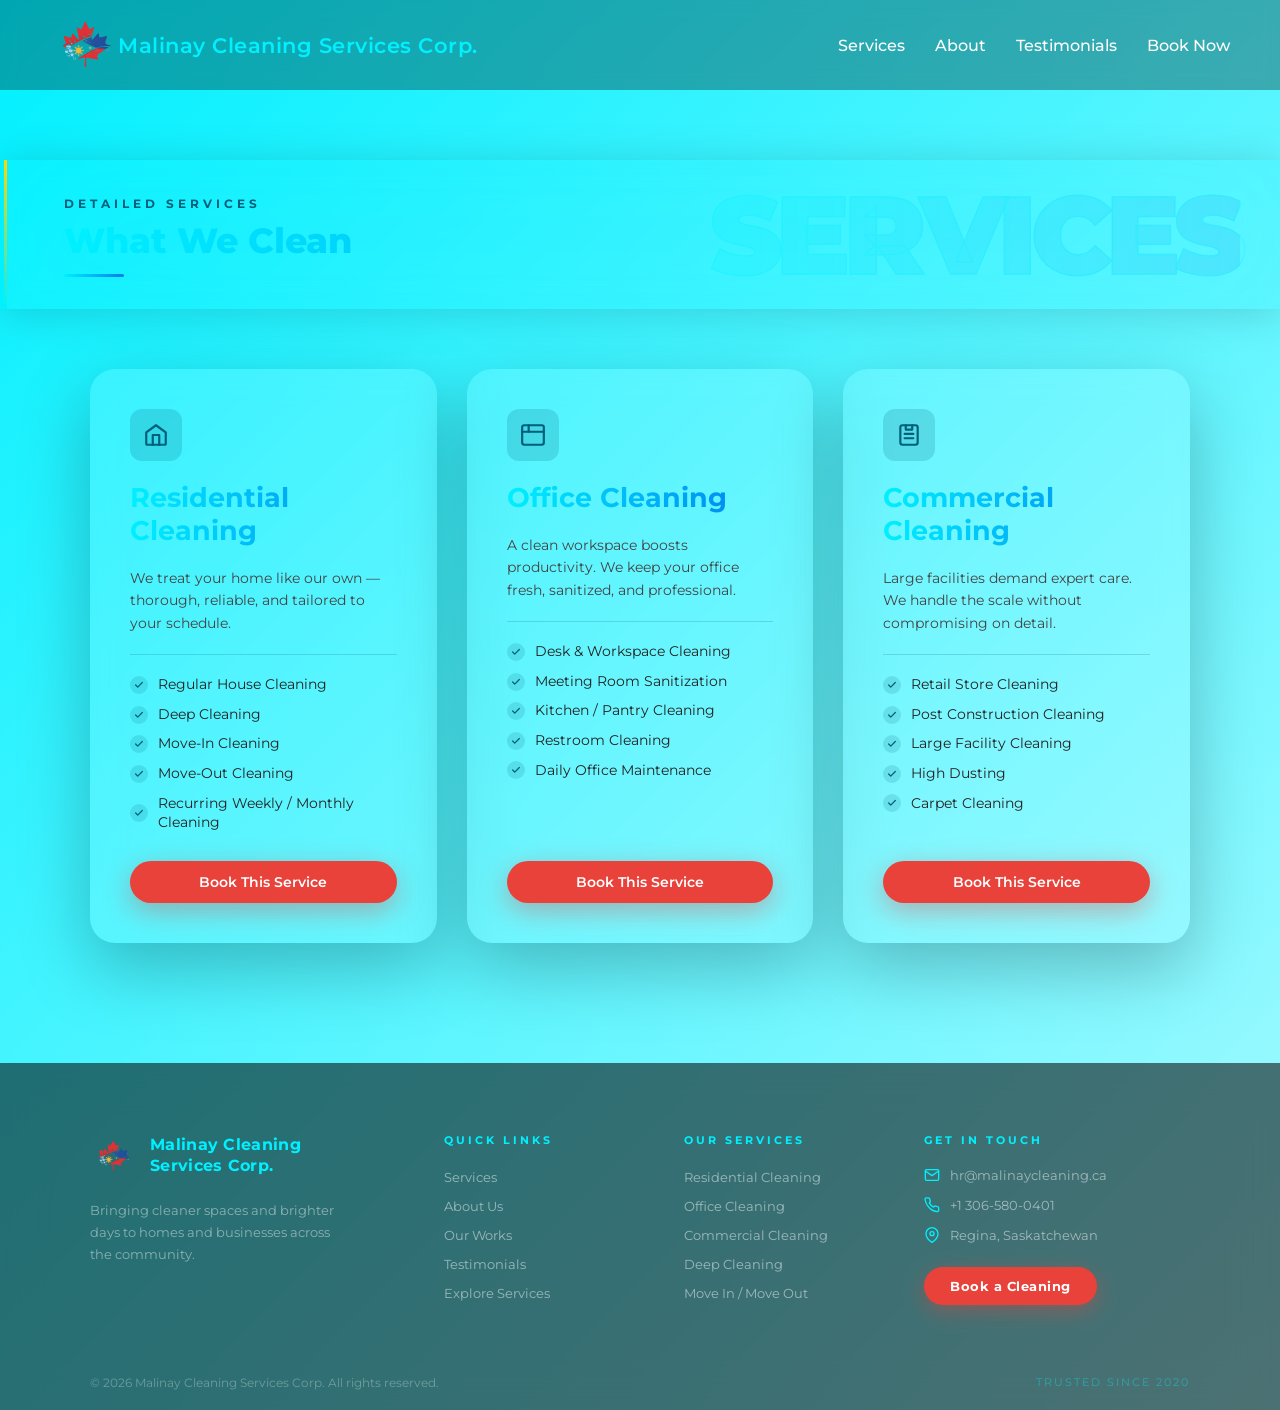
<file: explore-services.html>
<!DOCTYPE html>
<html lang="en">
<head>
<link rel="icon" type="image/x-icon" href="favicon.ico">
<link rel="icon" type="image/png" sizes="32x32" href="favicon-32x32.png">
<link rel="icon" type="image/png" sizes="16x16" href="favicon-16x16.png">
<link rel="apple-touch-icon" sizes="180x180" href="apple-touch-icon.png">
<link rel="manifest" href="site.webmanifest">
<meta charset="UTF-8">
<meta name="viewport" content="width=device-width, initial-scale=1.0">
<title>Explore Services | Malinay Cleaning Services Corp. | Regina, SK</title>
<meta name="description" content="Explore all cleaning services offered by Malinay Cleaning in Regina, Saskatchewan — residential, office, commercial, carpet, move in/out, high dusting & more.">
<meta property="og:title" content="Our Services | Malinay Cleaning Services Corp.">
<meta property="og:description" content="Full-service cleaning in Regina, SK. Call +1 306-580-0401 to book.">
<meta property="og:type" content="website">
<meta property="og:image" content="assets/official-logo.png">
<link href="https://fonts.googleapis.com/css2?family=Montserrat:wght@400;600;700&display=swap" rel="stylesheet">
<link rel="stylesheet" href="styles.css">
</head>
<body>

<div class="background-blobs">
  <div class="blob blob1"></div>
  <div class="blob blob2"></div>
  <div class="blob blob3"></div>
</div>

<!-- Navbar -->
<nav>
  <a href="index.html" class="brand">
    <img src="assets/official-logo.png" alt="Malinay Cleaning Logo">
    <span class="logo-text">Malinay Cleaning Services Corp.</span>
  </a>
  <button class="nav-toggle" id="navToggle" aria-label="Toggle menu">
    <span></span><span></span><span></span>
  </button>
  <ul id="navMenu">
    <li><a href="index.html#services">Services</a></li>
    <li><a href="index.html#about">About</a></li>
    <li><a href="index.html#testimonials">Testimonials</a></li>
    <li><a href="index.html#contact">Book Now</a></li>
  </ul>
</nav>

<!-- Services Grid -->
<section class="services-grid">

  <div class="section-header section-banner">
    <div class="banner-watermark">SERVICES</div>
    <span class="section-label">DETAILED SERVICES</span>
    <h2 class="section-title">What We Clean</h2>
    <div class="title-line"></div>
  </div>

  <div class="services-container">

    <!-- Residential -->
    <div class="service-detail-card">
      <div class="card-icon">
        <svg viewBox="0 0 24 24" fill="none" stroke-width="2" stroke-linecap="round" stroke-linejoin="round">
          <path d="M3 9.5L12 3l9 6.5V20a1 1 0 0 1-1 1H4a1 1 0 0 1-1-1V9.5z"></path>
          <path d="M9 21V12h6v9"></path>
        </svg>
      </div>
      <h3>Residential Cleaning</h3>
      <p class="card-description">We treat your home like our own — thorough, reliable, and tailored to your schedule.</p>
      <div class="card-divider"></div>
      <ul>
        <li>Regular House Cleaning</li>
        <li>Deep Cleaning</li>
        <li>Move-In Cleaning</li>
        <li>Move-Out Cleaning</li>
        <li>Recurring Weekly / Monthly Cleaning</li>
      </ul>
      <a href="mailto:hr@malinaycleaning.ca" class="service-btn">Book This Service</a>
    </div>

    <!-- Office -->
    <div class="service-detail-card">
      <div class="card-icon">
        <svg viewBox="0 0 24 24" fill="none" stroke-width="2" stroke-linecap="round" stroke-linejoin="round">
          <rect x="2" y="3" width="20" height="18" rx="2"></rect>
          <line x1="2" y1="9" x2="22" y2="9"></line>
          <line x1="8" y1="3" x2="8" y2="9"></line>
        </svg>
      </div>
      <h3>Office Cleaning</h3>
      <p class="card-description">A clean workspace boosts productivity. We keep your office fresh, sanitized, and professional.</p>
      <div class="card-divider"></div>
      <ul>
        <li>Desk &amp; Workspace Cleaning</li>
        <li>Meeting Room Sanitization</li>
        <li>Kitchen / Pantry Cleaning</li>
        <li>Restroom Cleaning</li>
        <li>Daily Office Maintenance</li>
      </ul>
      <a href="mailto:hr@malinaycleaning.ca" class="service-btn">Book This Service</a>
    </div>

    <!-- Commercial -->
    <div class="service-detail-card">
      <div class="card-icon">
        <svg viewBox="0 0 24 24" fill="none" stroke-width="2" stroke-linecap="round" stroke-linejoin="round">
          <rect x="4" y="3" width="16" height="18" rx="2"></rect>
          <path d="M9 3v4h6V3"></path>
          <line x1="8" y1="11" x2="16" y2="11"></line>
          <line x1="8" y1="15" x2="16" y2="15"></line>
        </svg>
      </div>
      <h3>Commercial Cleaning</h3>
      <p class="card-description">Large facilities demand expert care. We handle the scale without compromising on detail.</p>
      <div class="card-divider"></div>
      <ul>
        <li>Retail Store Cleaning</li>
        <li>Post Construction Cleaning</li>
        <li>Large Facility Cleaning</li>
        <li>High Dusting</li>
        <li>Carpet Cleaning</li>
      </ul>
      <a href="mailto:hr@malinaycleaning.ca" class="service-btn">Book This Service</a>
    </div>

  </div>

</section>

<!-- ============================================================ -->
<!-- FOOTER — replace your existing <footer> tag on every page  -->
<!-- ============================================================ -->

<footer class="site-footer">

  <!-- Top glow line -->
  <div class="footer-glow-line"></div>

  <div class="footer-inner">

    <!-- Column 1: Brand -->
    <div class="footer-col footer-brand">
      <div class="footer-logo">
        <img src="assets/official-logo.png" alt="Malinay Cleaning Logo">
        <span class="logo-text">Malinay Cleaning<br>Services Corp.</span>
      </div>
      <p class="footer-tagline">
        Bringing cleaner spaces and brighter days to homes and businesses across the community.
      </p>
    </div>

    <!-- Column 2: Quick Links -->
    <div class="footer-col">
      <h4 class="footer-heading">Quick Links</h4>
      <ul class="footer-links">
        <li><a href="index.html#services">Services</a></li>
        <li><a href="index.html#about">About Us</a></li>
        <li><a href="index.html#works">Our Works</a></li>
        <li><a href="index.html#testimonials">Testimonials</a></li>
        <li><a href="explore-services.html">Explore Services</a></li>
      </ul>
    </div>

    <!-- Column 3: Services -->
    <div class="footer-col">
      <h4 class="footer-heading">Our Services</h4>
      <ul class="footer-links">
        <li><a href="explore-services.html">Residential Cleaning</a></li>
        <li><a href="explore-services.html">Office Cleaning</a></li>
        <li><a href="explore-services.html">Commercial Cleaning</a></li>
        <li><a href="explore-services.html">Deep Cleaning</a></li>
        <li><a href="explore-services.html">Move In / Move Out</a></li>
      </ul>
    </div>

    <!-- Column 4: Contact -->
    <div class="footer-col">
      <h4 class="footer-heading">Get In Touch</h4>
      <ul class="footer-contact">
        <li>
          <svg viewBox="0 0 24 24" fill="none" stroke="currentColor" stroke-width="2" stroke-linecap="round" stroke-linejoin="round">
            <path d="M4 4h16c1.1 0 2 .9 2 2v12c0 1.1-.9 2-2 2H4c-1.1 0-2-.9-2-2V6c0-1.1.9-2 2-2z"></path>
            <polyline points="22,6 12,13 2,6"></polyline>
          </svg>
          <a href="mailto:hr@malinaycleaning.ca">hr@malinaycleaning.ca</a>
        </li>
        <li>
          <svg viewBox="0 0 24 24" fill="none" stroke="currentColor" stroke-width="2" stroke-linecap="round" stroke-linejoin="round">
            <path d="M22 16.92v3a2 2 0 0 1-2.18 2 19.79 19.79 0 0 1-8.63-3.07A19.5 19.5 0 0 1 4.69 12 19.79 19.79 0 0 1 1.61 3.38 2 2 0 0 1 3.6 1.22h3a2 2 0 0 1 2 1.72c.127.96.361 1.903.7 2.81a2 2 0 0 1-.45 2.11L7.91 8.8a16 16 0 0 0 6.29 6.29l.96-.96a2 2 0 0 1 2.11-.45c.907.339 1.85.573 2.81.7A2 2 0 0 1 22 16.92z"></path>
          </svg>
          <a href="tel:+13065800401">+1 306-580-0401</a>
        </li>
        <li>
          <svg viewBox="0 0 24 24" fill="none" stroke="currentColor" stroke-width="2" stroke-linecap="round" stroke-linejoin="round">
            <path d="M21 10c0 7-9 13-9 13s-9-6-9-13a9 9 0 0 1 18 0z"></path>
            <circle cx="12" cy="10" r="3"></circle>
          </svg>
          <span>Regina, Saskatchewan</span>
        </li>
      </ul>

      <a href="mailto:hr@malinaycleaning.ca" class="footer-cta-btn">Book a Cleaning</a>
    </div>

  </div>

  <!-- Bottom bar -->
  <div class="footer-bottom">
    <span>&copy; 2026 Malinay Cleaning Services Corp. All rights reserved.</span>
    <span class="footer-bottom-right">Trusted Since 2020</span>
  </div>

</footer>

<script src="script.js"></script>
<script>
  const navToggle = document.getElementById('navToggle');
  const navMenu = document.getElementById('navMenu');
  navToggle.addEventListener('click', () => {
    navMenu.classList.toggle('open');
    navToggle.classList.toggle('active');
  });
  navMenu.querySelectorAll('a').forEach(link => {
    link.addEventListener('click', () => {
      navMenu.classList.remove('open');
      navToggle.classList.remove('active');
    });
  });
</script>
</body>
</html>
</file>
<file: styles.css>
/* Reset & basic styles */
* {margin: 0; padding: 0; box-sizing: border-box;}
body {font-family: 'Montserrat', sans-serif; overflow-x: hidden; scroll-behavior: smooth;}
/* Modern 2026 Trending Background */
/* Full page gradient: blue → white → blue */
body {
  position: relative;
  font-family: 'Montserrat', sans-serif;
  overflow-x: hidden;
  scroll-behavior: smooth;

  /* Updated gradient with color stops */
  background: linear-gradient(135deg, #00f0ff 0%, #ffffff 50%, #00f0ff 100%);
  background-size: 300% 300%;
  animation: bodyGradientMove 20s ease infinite;
}

/* Animate the gradient */
@keyframes bodyGradientMove {
  0% { background-position: 0% 50%; }
  50% { background-position: 100% 50%; }
  100% { background-position: 0% 50%; }
}

/* Blobs */
.background-blobs {
  position: fixed;
  top: 0; left: 0;
  width: 100%;
  height: 100%;
  pointer-events: none;
  z-index: -2;
  overflow: hidden;
}

.blob {
  position: absolute;
  width: 500px;
  height: 500px;
  border-radius: 50%;
  filter: blur(150px);
  opacity: 0.6;
  animation: float 25s ease-in-out infinite;
}

.blob1 {
  background: radial-gradient(circle at 30% 30%, #00f0ff, #007cf0);
  top: 10%;
  left: -200px;
}

.blob2 {
  background: radial-gradient(circle at 50% 50%, #00f0ff55, #00d4ff33);
  top: 50%;
  left: -300px;
  animation-delay: 5s;
}

.blob3 {
  background: radial-gradient(circle at 70% 30%, #007cf0, #00f0ff);
  top: 70%;
  left: -150px;
  animation-delay: 10s;
}

@keyframes float {
  0%, 100% { transform: translateY(0) translateX(0) rotate(0deg); }
  50% { transform: translateY(60px) translateX(80px) rotate(45deg); }
}

/* Optional: subtle moving gradient overlay for hero */
.hero::before {
  content: '';
  position: absolute;
  inset: 0;
  background: linear-gradient(270deg, #00f0ff22, #007cf022, #00f0ff22);
  background-size: 600% 600%;
  animation: gradientShift 30s ease infinite;
  z-index: -1;
}

@keyframes gradientShift {
  0% { background-position:0% 50%; }
  50% { background-position:100% 50%; }
  100% { background-position:0% 50%; }
}
a {text-decoration: none; color: inherit;}

/* Navbar */
nav {
  position: fixed;
  width: 100%;
  top: 0;
  left: 0;
  padding: 20px 50px;
  display: flex;
  justify-content: space-between;
  align-items: center;
  background: rgba(0,0,0,0.3);
  z-index: 1000;
  backdrop-filter: blur(10px);
}
nav .logo {color: #00f0ff; font-size: 1.8em; font-weight: bold;}
nav ul {display: flex; list-style: none; gap: 30px;}
nav ul li a {color: white; font-weight: 500; transition: 0.3s;}
nav ul li a:hover {color: #00f0ff;}

/* Hero Section */
.hero {
  position: relative;
  height: 100vh;
  width: 100%;
  display: flex;
  align-items: center;
  justify-content: center;
  text-align: center;
  color: white;
  overflow: hidden;
}
.hero video {
  position: absolute;
  top: 0; left: 0;
  width: 100%;
  height: 100%;
  object-fit: cover;
  z-index: -2;
}
.hero::after {
  content: "";
  position: absolute;
  top: 0; left: 0;
  width: 100%;
  height: 100%;
  background: rgba(0,0,0,0.4);
  z-index: -1;
}
.hero-content {
  max-width: 800px;
  animation: fadeInUp 1.5s ease forwards;
}
.hero-content h1 {
  font-size: 3rem;
  margin-bottom: 20px;
  text-shadow: 0 0 20px rgba(0,255,255,0.5);
}
.hero-content p {
  font-size: 1.2rem;
  margin-bottom: 30px;
  text-shadow: 0 0 15px rgba(0,255,255,0.3);
}
.hero-content a {
  padding: 15px 35px;
  background: #E8423A;
  color: #fff;
  font-weight: bold;
  border-radius: 50px;
  transition: 0.3s;
  box-shadow: 0 8px 28px rgba(232, 66, 58, 0.45);
}
.hero-content a:hover {background: #cf3028; transform: scale(1.05); box-shadow: 0 12px 36px rgba(232, 66, 58, 0.55);}

/* Sections */
section {
  padding: 120px 50px;
}
.section-title {
  font-size: 2.5rem;
  margin-bottom: 50px;
  text-align: center;
  color: #111;
}


/* Services Carousel */



/* ===== CAROUSEL SECTION ===== */
.carousel-section {
  padding: 120px 0;
  background: transparent;
  position: relative;
  overflow: hidden;
  width: 100%;
  z-index: 1;
}

.carousel {
  position: relative;
  max-width: 1200px;
  margin: 0 auto;
  padding: 0 16px;
  box-sizing: border-box;
}

/* Scroll-snap track */
.carousel-track {
  display: flex;
  gap: 24px;
  overflow-x: auto;
  scroll-snap-type: x mandatory;
  -webkit-overflow-scrolling: touch;
  scroll-behavior: smooth;
  padding: 20px 4px 28px;
  scrollbar-width: none;
  -ms-overflow-style: none;
}
.carousel-track::-webkit-scrollbar { display: none; }

/* Each card snaps into place */
.carousel-item {
  scroll-snap-align: start;
  flex: 0 0 calc(33.333% - 16px);
  min-width: 280px;
  height: 480px;
  border-radius: 20px;
  overflow: hidden;
  position: relative;
  flex-shrink: 0;
  box-shadow: 0 30px 80px rgba(0,0,0,0.25);
  transition: transform 0.3s ease, box-shadow 0.3s ease;
}

.carousel-item:hover {
  transform: translateY(-4px);
  box-shadow: 0 36px 90px rgba(0,0,0,0.3);
}

.carousel-item img {
  width: 100%;
  height: 100%;
  object-fit: cover;
  display: block;
}

/* Overlay */
.overlay {
  position: absolute;
  bottom: 16px;
  left: 16px;
  right: 16px;
  backdrop-filter: blur(10px);
  background: rgba(0,0,0,0.5);
  padding: 20px;
  border-radius: 14px;
  color: white;
  box-shadow: 0 10px 30px rgba(0,0,0,0.3);
  box-sizing: border-box;
}

.overlay h2 {
  color: #00f0ff;
  margin-bottom: 6px;
  font-size: 1.3rem;
  line-height: 1.2;
}

.overlay p {
  font-size: 0.88rem;
  margin-bottom: 10px;
  opacity: 0.9;
  line-height: 1.5;
}

/* Controls */
.carousel-controls {
  display: flex;
  align-items: center;
  justify-content: center;
  gap: 16px;
  margin-top: 8px;
}

.carousel-controls button {
  background: #073E3E;
  color: #fff;
  border: none;
  border-radius: 50%;
  width: 40px;
  height: 40px;
  font-size: 16px;
  cursor: pointer;
  transition: background 0.3s ease, transform 0.2s ease;
  display: flex;
  align-items: center;
  justify-content: center;
  flex-shrink: 0;
}

.carousel-controls button:hover {
  background: #0a5555;
  transform: scale(1.1);
}

.carousel-dots {
  display: flex;
  gap: 8px;
  flex-wrap: wrap;
  justify-content: center;
}

.carousel-dots span {
  width: 10px;
  height: 10px;
  border-radius: 50%;
  background: #ccc;
  cursor: pointer;
  transition: background 0.3s ease, transform 0.2s ease;
  display: inline-block;
  flex-shrink: 0;
}

.carousel-dots span.active {
  background: #073E3E;
  transform: scale(1.3);
}

/* ---- Tablet: 2 cards ---- */
@media (min-width: 769px) and (max-width: 1024px) {
  .carousel-item { flex: 0 0 calc(50% - 12px); height: 420px; }
}

/* ---- Mobile: 1 card ---- */
@media (max-width: 768px) {
  .carousel { padding: 0 12px; }
  .carousel-track { gap: 16px; padding: 16px 4px 24px; }
  .carousel-item { flex: 0 0 100%; min-width: 0; height: 380px; border-radius: 16px; }
  .overlay { bottom: 12px; left: 12px; right: 12px; padding: 16px; border-radius: 12px; }
  .overlay h2 { font-size: 1.1rem; }
  .service-sublist { font-size: 0.82rem; }
  .service-btn { font-size: 0.82rem; padding: 10px 18px; }
}

/* ---- Small mobile ---- */
@media (max-width: 480px) {
  .carousel-item { height: 320px; }
  .overlay { padding: 12px; }
  .overlay h2 { font-size: 1rem; }
  .service-sublist { display: none; }
}

/* About */
.about {display: flex; align-items: center; gap: 50px; flex-wrap: wrap;}
.about img {flex: 1; border-radius: 20px; max-width: 500px;}
.about-text {flex: 1; min-width: 300px;}

/* Testimonials */
.testimonials {
  background: #00f0ff10;
  border-radius: 20px;
  padding: 50px;
  display: flex;
  justify-content: center;
  flex-wrap: wrap;
}

.testimonial-card {
  background: white;
  padding: 30px;
  border-radius: 20px;
  margin: 20px;
  box-shadow: 0 10px 25px rgba(0,0,0,0.1);
  max-width: 350px;
}

.testimonial-card p {margin-bottom: 15px; color: #333;}
.testimonial-card h4 {color: #007cf0;}

/* CTA */
.cta {
  text-align: center;
  background: #00f0ff;
  color: #000;
  padding: 100px 50px;
}

.cta a {
  padding: 20px 50px;
  background: #fff;
  color: #00f0ff;
  border-radius: 50px;
  font-weight: bold;
  transition: 0.3s;
}

.cta a:hover {background: #f0f0f0; transform: scale(1.05);}

/* Animations */
@keyframes fadeInUp {
  0% {opacity: 0; transform: translateY(50px);}
  100% {opacity: 1; transform: translateY(0);}
}

/* Responsive */
@media (max-width: 768px) {
  nav {padding: 15px 30px;}
  .hero-content h1 {font-size: 2rem;}
  .hero-content p {font-size: 1rem;}
  section {padding: 80px 30px;}
  .testimonials-section { padding: 80px 20px; }
}

@media (min-width: 769px) and (max-width: 1024px) {
  /* carousel responsive handled in component block */
}







/* Brand container */
.brand{
  display:flex;
  align-items:center;
  gap:12px;
}

/* Logo image */
.brand img{
  height:50px;
  width:auto;
  transform: scale(1.4); /* visually bigger logo */
  transform-origin: left center;
}

.brand{
  display:flex;
  align-items:center;
  gap:18px;
}

/* Company name */
.logo-text{
  font-size:1.4rem;
  font-weight:700;
  color:#00f0ff;
  letter-spacing:0.5px;
}

.logo-text{
  font-size:1.3rem;
  font-weight:600;
  color:#00f0ff;
}






/* Modern Section Header */

.section-header{
text-align:center;
margin-bottom:40px; /* reduced from 80px */
}

.section-label{
display:block;
font-size:.8rem;
letter-spacing:4px;
color:#005f7a;
font-weight:600;
margin-bottom:6px; /* tighter */
}

.section-title{
font-size:3rem;
font-weight:800;
margin:0; /* remove default margins */

background:linear-gradient(90deg,#00f0ff,#007cf0,#00f0ff);
background-size:200%;

-webkit-background-clip:text;
-webkit-text-fill-color:transparent;

animation:gradientMove 6s linear infinite;
}

.title-line{
width:90px;
height:4px;
margin:15px auto 0; /* smaller spacing */

background:linear-gradient(90deg,#00f0ff,#007cf0 60%,#FFD600);
border-radius:10px;
}

/* subtle gradient animation */
@keyframes gradientMove{
0%{background-position:0%}
100%{background-position:200%}
}

/* Fade-in elements */
.fade-in {
  opacity: 0;
  transform: translateY(50px);
  transition: opacity 1s ease-out, transform 1s ease-out;
}

.fade-in.visible {
  opacity: 1;
  transform: translateY(0);
}

/* ========================= */
/* OUR WORKS                 */
/* ========================= */

.works-section {
  /* intentionally empty — inherits section padding */
}

/* Carousel container — constrained, centred, padded */
.works-carousel {
  max-width: 960px;
  width: 100%;
  margin: 0 auto;
  padding: 0 20px;
  box-sizing: border-box;
  position: relative;
}

/* Side-by-side columns on desktop */
.works-wrapper {
  display: grid;
  grid-template-columns: 1fr 1fr;
  gap: 28px;
  width: 100%;
  box-sizing: border-box;
}

/* Each column fills its grid cell */
.works-column {
  width: 100%;
  min-width: 0;
  text-align: center;
  box-sizing: border-box;
}

.works-label {
  display: block;
  margin-bottom: 16px;
  font-size: 1.6rem;
  font-weight: 800;
  letter-spacing: 2px;
  text-transform: uppercase;
  background: linear-gradient(90deg, #00f0ff, #007cf0);
  -webkit-background-clip: text;
  -webkit-text-fill-color: transparent;
}

/* Track uses aspect-ratio — no fixed heights anywhere */
.works-track {
  position: relative;
  width: 100%;
  aspect-ratio: 4 / 3;
  overflow: hidden;
  border-radius: 20px;
  box-shadow: 0 20px 60px rgba(0,0,0,0.22);
  background: #111;
}

.works-track img {
  position: absolute;
  inset: 0;
  width: 100%;
  height: 100%;
  object-fit: cover;
  opacity: 0;
  transition: opacity 0.6s ease, transform 0.6s ease;
}

.works-track img.active {
  opacity: 1;
  transform: scale(1.04);
}

/* Controls */
.works-controls {
  margin-top: 24px;
  display: flex;
  align-items: center;
  justify-content: center;
  gap: 16px;
}

.works-controls button {
  background: #073E3E;
  color: #fff;
  border: none;
  border-radius: 50%;
  width: 42px;
  height: 42px;
  font-size: 16px;
  cursor: pointer;
  transition: background 0.3s ease, transform 0.2s ease;
  display: flex;
  align-items: center;
  justify-content: center;
  flex-shrink: 0;
}

.works-controls button:hover {
  background: #0a5555;
  transform: scale(1.1);
}

.works-dots {
  display: flex;
  gap: 8px;
  flex-wrap: wrap;
  justify-content: center;
}

.works-dots span {
  width: 10px;
  height: 10px;
  border-radius: 50%;
  background: #ccc;
  cursor: pointer;
  transition: background 0.3s ease, transform 0.2s ease;
  display: inline-block;
  flex-shrink: 0;
}

.works-dots span.active {
  background: #073E3E;
  transform: scale(1.3);
}

/* ---- Tablet (≤ 768px): stack columns ---- */
@media (max-width: 768px) {
  .works-carousel { padding: 0 16px; }
  .works-wrapper {
    grid-template-columns: 1fr;
    gap: 20px;
  }
  .works-label { font-size: 1.3rem; }
}

/* ---- Small mobile (≤ 480px) ---- */
@media (max-width: 480px) {
  .works-carousel { padding: 0 12px; }
  .works-track { border-radius: 14px; }
  .works-label { font-size: 1.1rem; margin-bottom: 10px; }
  .works-controls button { width: 36px; height: 36px; font-size: 14px; }
}


/* ========================= */
/* MODERN ABOUT SECTION */
/* ========================= */

.about-modern{

position:relative;
}

.about-container{
display:flex;
gap:80px;
align-items:center;
justify-content:center;
max-width:1200px;
margin:auto;
flex-wrap:wrap;
}

/* IMAGE */

.about-image{
position:relative;
flex:1;
min-width:320px;
}

.about-image img{
width:100%;
border-radius:30px;
box-shadow:0 30px 80px rgba(0,0,0,0.25);
transition:transform .6s ease;
}

.about-image:hover img{
transform:scale(1.04);
}

/* Floating badge */

.image-badge{
position:absolute;
bottom:30px;
left:30px;

background:rgba(0,0,0,0.55);
backdrop-filter:blur(10px);

color:white;
padding:12px 22px;
border-radius:30px;
font-weight:600;
font-size:.9rem;

box-shadow:0 10px 30px rgba(0,0,0,.3);
}

/* CONTENT */

.about-content{
flex:1;
min-width:320px;
}

.about-content h3{
font-size:2rem;
margin-bottom:20px;
color:#111;
}

.about-content p{
font-size:1.05rem;
line-height:1.7;
margin-bottom:30px;
color:#333;
}

/* FEATURES */

.about-features{
display:grid;
grid-template-columns:repeat(auto-fit,minmax(220px,1fr));
gap:20px;
}

/* Feature cards */

.feature-card {
  background: rgba(255, 255, 255, 0.1); /* semi-transparent glass */
  backdrop-filter: blur(15px);
  -webkit-backdrop-filter: blur(15px);
  border-radius: 20px;
  padding: 30px 25px;
  box-shadow: 0 8px 40px rgba(0, 0, 0, 0.25);
  transition: transform 0.3s ease, box-shadow 0.3s ease;
  text-align: center;
  color: #111; /* dark text instead of white */
}

.feature-card h4 {
  font-size: 1.5rem;
  margin-bottom: 15px;
  background: linear-gradient(90deg, #00f0ff, #007cf0);
  -webkit-background-clip: text;
  -webkit-text-fill-color: transparent;
}

.feature-card p {
  font-size: 1rem;
  line-height: 1.5;
  color: #222; /* readable dark text */
}

.feature-card:hover {
  transform: translateY(-10px);
  box-shadow: 0 15px 50px rgba(0, 0, 0, 0.35);
}

/* Sub services list */

.service-sublist{
margin:15px 0 20px 0;
padding-left:18px;
font-size:.9rem;
line-height:1.5;
opacity:.9;
}

.service-sublist li{
margin-bottom:5px;
}

/* Modern Explore Button */

.service-btn{
display:inline-block;
margin-top:10px;
padding:12px 26px;

font-size:.9rem;
font-weight:600;

color:#fff;
text-decoration:none;

border-radius:50px;

background:#E8423A;
border:none;

transition:all .35s ease;

box-shadow:0 8px 28px rgba(232,66,58,0.4);
}

/* Hover effect */

.service-btn:hover{
background:#cf3028;
color:#fff;
transform:translateY(-3px) scale(1.05);

box-shadow:0 14px 38px rgba(232,66,58,0.55);
}


/* Explore Services */

/* Explore services page */

.services-grid{
padding:120px 50px;
}

.services-container{

max-width:1100px;
margin:auto;

display:grid;
grid-template-columns:repeat(auto-fit,minmax(300px,1fr));
gap:40px;

margin-top:60px;

}

.service-detail-card{

background:rgba(255,255,255,0.12);
backdrop-filter:blur(15px);

padding:40px;
border-radius:25px;

box-shadow:0 25px 70px rgba(0,0,0,0.25);

transition:.35s;

}

.service-detail-card:hover{

transform:translateY(-10px);
box-shadow:0 35px 90px rgba(0,0,0,0.35);

}

.service-detail-card h3{

font-size:1.7rem;
margin-bottom:20px;

background:linear-gradient(90deg,#00f0ff,#007cf0);
-webkit-background-clip:text;
-webkit-text-fill-color:transparent;

}

.service-detail-card ul{

padding-left:18px;
line-height:1.8;

margin-bottom:25px;

}

/* Booking Form */

.booking-section{
padding:120px 50px;
max-width:1000px;
margin:auto;
}

.booking-form{
background:rgba(255,255,255,0.12);
backdrop-filter:blur(15px);
padding:40px;
border-radius:25px;
box-shadow:0 25px 70px rgba(0,0,0,0.25);
}

.form-row{
display:flex;
gap:20px;
margin-bottom:20px;
flex-wrap:wrap;
}

.booking-form input,
.booking-form select,
.booking-form textarea{

flex:1;
padding:14px 16px;
border-radius:10px;
border:none;
outline:none;
font-family:Montserrat;

background:rgba(255,255,255,0.8);
}

.booking-form textarea{
width:100%;
margin-bottom:20px;
}

.booking-form button{
margin-top:10px;
cursor:pointer;
}

.quote-box{
margin:20px 0;
padding:20px;
font-size:1.4rem;
font-weight:700;
text-align:center;
border-radius:15px;

background:rgba(0,240,255,0.15);
border:1px solid rgba(0,240,255,0.4);

color:#111;
}

/* ================================================ */
/* EXPLORE SERVICES PAGE — append to styles.css     */
/* ================================================ */

/* Override existing .services-grid to add nav offset */
.services-grid {
  padding: 160px 50px 120px;
}

/* Override existing .services-container grid */
.services-container {
  grid-template-columns: repeat(3, 1fr);
  gap: 30px;
  margin-top: 0;
}

/* Override existing .service-detail-card */
.service-detail-card {
  display: flex;
  flex-direction: column;
  gap: 0;
  opacity: 0;
  transform: translateY(30px);
  transition: opacity 0.5s ease, transform 0.5s ease, box-shadow 0.3s ease;
}

.service-detail-card.visible {
  opacity: 1;
  transform: translateY(0);
}

.service-detail-card:nth-child(1) { transition-delay: 0s; }
.service-detail-card:nth-child(2) { transition-delay: 0.12s; }
.service-detail-card:nth-child(3) { transition-delay: 0.24s; }

/* Card icon badge */
.card-icon {
  width: 52px;
  height: 52px;
  background: rgba(0, 95, 122, 0.18);
  border-radius: 12px;
  display: flex;
  align-items: center;
  justify-content: center;
  margin-bottom: 20px;
  flex-shrink: 0;
}

.card-icon svg {
  width: 26px;
  height: 26px;
  stroke: #005f7a;
}

/* Card description */
.card-description {
  font-size: 14px;
  color: #444;
  line-height: 1.6;
  margin: 0 0 20px 0;
}

/* Card divider */
.card-divider {
  height: 1px;
  background: rgba(0, 95, 122, 0.2);
  margin-bottom: 20px;
}

/* Override existing card ul to remove default padding and use checkmarks */
.service-detail-card ul {
  list-style: none;
  padding: 0;
  margin: 0 0 28px 0;
  display: flex;
  flex-direction: column;
  gap: 10px;
  flex: 1;
}

.service-detail-card ul li {
  display: flex;
  align-items: center;
  gap: 10px;
  font-size: 14px;
  color: #222;
  line-height: 1.4;
}

.service-detail-card ul li::before {
  content: '';
  width: 18px;
  height: 18px;
  border-radius: 50%;
  flex-shrink: 0;
  background-color: rgba(0, 95, 122, 0.15);
  background-image: url("data:image/svg+xml,%3Csvg xmlns='http://www.w3.org/2000/svg' width='10' height='10' viewBox='0 0 24 24' fill='none' stroke='%23005f7a' stroke-width='3' stroke-linecap='round' stroke-linejoin='round'%3E%3Cpolyline points='20 6 9 17 4 12'%3E%3C/polyline%3E%3C/svg%3E");
  background-repeat: no-repeat;
  background-position: center;
  background-size: 10px;
}

/* Override .service-btn inside cards to sit at bottom */
.service-detail-card .service-btn {
  margin-top: auto;
  text-align: center;
}

/* CTA Strip */
.services-cta-strip {
  background: rgba(0, 240, 255, 0.08);
  backdrop-filter: blur(15px);
  padding: 80px 50px;
  text-align: center;
}

.services-cta-strip h2 {
  font-size: clamp(22px, 3vw, 32px);
  font-weight: 800;
  margin: 0 0 12px 0;
  background: linear-gradient(90deg, #00f0ff, #007cf0);
  -webkit-background-clip: text;
  -webkit-text-fill-color: transparent;
}

.services-cta-strip p {
  font-size: 15px;
  color: #444;
  margin: 0 0 28px 0;
}

.services-cta-strip a {
  display: inline-block;
  padding: 14px 40px;
  background: #E8423A;
  color: #fff;
  font-weight: 700;
  font-size: 15px;
  border-radius: 50px;
  text-decoration: none;
  transition: background 0.3s ease, transform 0.2s ease, box-shadow 0.3s ease;
  box-shadow: 0 8px 28px rgba(232, 66, 58, 0.4);
}

.services-cta-strip a:hover {
  background: #cf3028;
  transform: translateY(-3px) scale(1.04);
  box-shadow: 0 14px 38px rgba(232, 66, 58, 0.55);
}

/* Responsive */
@media (max-width: 900px) {
  .services-container {
    grid-template-columns: 1fr 1fr;
  }
  .service-detail-card:nth-child(3) {
    grid-column: span 2;
  }
}

@media (max-width: 600px) {
  .services-container {
    grid-template-columns: 1fr;
  }
  .service-detail-card:nth-child(3) {
    grid-column: span 1;
  }
  .services-grid {
    padding: 120px 20px 60px;
  }
  .services-cta-strip {
    padding: 60px 24px;
  }
}

/* ================================================ */
/* SITE FOOTER — append to styles.css               */
/* ================================================ */

.site-footer {
  position: relative;
  background: rgba(0, 0, 0, 0.55);
  backdrop-filter: blur(20px);
  -webkit-backdrop-filter: blur(20px);
  border-top: none;
  color: #ccc;
  font-family: 'Montserrat', sans-serif;
}



/* Inner layout */
.footer-inner {
  display: grid;
  grid-template-columns: 1.6fr 1fr 1fr 1.4fr;
  gap: 50px;
  max-width: 1200px;
  margin: 0 auto;
  padding: 70px 50px 50px;
}

/* ---- Brand column ---- */
.footer-logo {
  display: flex;
  align-items: center;
  gap: 14px;
  margin-bottom: 20px;
}

.footer-logo img {
  height: 46px;
  width: auto;
}

.footer-logo .logo-text {
  font-size: 1rem;
  font-weight: 700;
  color: #00f0ff;
  line-height: 1.3;
  letter-spacing: 0.3px;
}

.footer-tagline {
  font-size: 13px;
  line-height: 1.7;
  color: rgba(255, 255, 255, 0.45);
  max-width: 260px;
}

/* ---- Column headings ---- */
.footer-heading {
  font-size: 11px;
  font-weight: 700;
  letter-spacing: 3px;
  text-transform: uppercase;
  color: #00f0ff;
  margin-bottom: 20px;
}

/* ---- Nav links ---- */
.footer-links {
  list-style: none;
  padding: 0;
  margin: 0;
  display: flex;
  flex-direction: column;
  gap: 10px;
}

.footer-links li a {
  font-size: 13px;
  color: rgba(255, 255, 255, 0.5);
  text-decoration: none;
  transition: color 0.25s ease, padding-left 0.25s ease;
  display: inline-block;
}

.footer-links li a:hover {
  color: #00f0ff;
  padding-left: 6px;
}

/* ---- Contact list ---- */
.footer-contact {
  list-style: none;
  padding: 0;
  margin: 0 0 24px 0;
  display: flex;
  flex-direction: column;
  gap: 14px;
}

.footer-contact li {
  display: flex;
  align-items: center;
  gap: 10px;
  font-size: 13px;
  color: rgba(255, 255, 255, 0.5);
}

.footer-contact li svg {
  width: 16px;
  height: 16px;
  stroke: #00f0ff;
  flex-shrink: 0;
}

.footer-contact li a {
  color: rgba(255, 255, 255, 0.5);
  text-decoration: none;
  transition: color 0.25s ease;
}

.footer-contact li a:hover {
  color: #00f0ff;
}

/* ---- CTA button ---- */
.footer-cta-btn {
  display: inline-block;
  padding: 11px 26px;
  background: #E8423A;
  border: none;
  color: #fff;
  font-size: 13px;
  font-weight: 700;
  border-radius: 50px;
  text-decoration: none;
  transition: background 0.3s ease, color 0.3s ease, transform 0.2s ease, box-shadow 0.3s ease;
  letter-spacing: 0.5px;
  box-shadow: 0 6px 20px rgba(232, 66, 58, 0.4);
}

.footer-cta-btn:hover {
  background: #cf3028;
  color: #fff;
  transform: translateY(-2px);
  box-shadow: 0 10px 28px rgba(232, 66, 58, 0.55);
}

/* ---- Bottom bar ---- */
.footer-bottom {
  display: flex;
  justify-content: space-between;
  align-items: center;
  max-width: 1200px;
  margin: 0 auto;
  padding: 20px 50px;
  border-top: none;
  font-size: 12px;
  color: rgba(255, 255, 255, 0.3);
}

.footer-bottom-right {
  font-size: 11px;
  letter-spacing: 2px;
  text-transform: uppercase;
  color: rgba(0, 240, 255, 0.4);
}

/* ---- Responsive ---- */
@media (max-width: 1024px) {
  .footer-inner {
    grid-template-columns: 1fr 1fr;
    gap: 40px;
    padding: 60px 40px 40px;
  }
  .footer-brand {
    grid-column: span 2;
  }
}

@media (max-width: 600px) {
  .footer-inner {
    grid-template-columns: 1fr;
    gap: 36px;
    padding: 50px 24px 36px;
  }
  .footer-brand {
    grid-column: span 1;
  }
  .footer-bottom {
    flex-direction: column;
    gap: 8px;
    text-align: center;
    padding: 20px 24px;
  }
}

/* ================================================ */
/* HERO — VIDEO LANDING PAGE UPGRADE                */
/* ================================================ */

/* Base hero */
.hero {
  position: relative;
  height: 100vh;
  min-height: 700px;
  width: 100%;
  display: flex;
  flex-direction: column;
  align-items: center;
  justify-content: center;
  text-align: center;
  color: white;
  overflow: hidden;
}

/* Video */
.hero video {
  position: absolute;
  inset: 0;
  width: 100%;
  height: 100%;
  object-fit: cover;
  z-index: 0;
}

/* Dark base overlay */
.hero-overlay-dark {
  position: absolute;
  inset: 0;
  background: rgba(0, 0, 0, 0.52);
  z-index: 1;
}

/* Cyan gradient vignette overlay */
.hero-overlay-gradient {
  position: absolute;
  inset: 0;
  background:
    radial-gradient(ellipse at 20% 50%, rgba(0, 240, 255, 0.08) 0%, transparent 60%),
    radial-gradient(ellipse at 80% 50%, rgba(0, 124, 240, 0.06) 0%, transparent 60%),
    linear-gradient(to bottom, rgba(0,0,0,0.2) 0%, transparent 40%, transparent 60%, rgba(0,0,0,0.6) 100%);
  z-index: 2;
}

/* Subtle scanlines texture */
.hero-scanlines {
  position: absolute;
  inset: 0;
  background-image: repeating-linear-gradient(
    0deg,
    transparent,
    transparent 2px,
    rgba(0, 0, 0, 0.03) 2px,
    rgba(0, 0, 0, 0.03) 4px
  );
  z-index: 3;
  pointer-events: none;
}

/* Content layer */
.hero-content {
  position: relative;
  z-index: 10;
  max-width: 860px;
  padding: 0 24px;
  display: flex;
  flex-direction: column;
  align-items: center;
  gap: 0;
  /* remove old fadeInUp — we use per-element animations */
  animation: none;
}

/* Badge */
.hero-badge {
  display: inline-flex;
  align-items: center;
  gap: 8px;
  background: rgba(0, 240, 255, 0.1);
  border: 1px solid rgba(0, 240, 255, 0.3);
  backdrop-filter: blur(10px);
  color: #00f0ff;
  font-size: 12px;
  font-weight: 700;
  letter-spacing: 2px;
  text-transform: uppercase;
  padding: 8px 18px;
  border-radius: 50px;
  margin-bottom: 28px;
  opacity: 0;
  animation: heroFadeDown 0.8s ease 0.2s forwards;
}

.hero-badge-dot {
  width: 7px;
  height: 7px;
  border-radius: 50%;
  background: #FFD600;
  box-shadow: 0 0 8px #FFD600;
  animation: heroPulse 2s ease infinite;
}

@keyframes heroPulse {
  0%, 100% { opacity: 1; transform: scale(1); }
  50% { opacity: 0.5; transform: scale(1.4); }
}

/* Headline — line by line reveal */
.hero-content h1 {
  font-size: clamp(2.2rem, 5.5vw, 4rem);
  font-weight: 800;
  line-height: 1.15;
  margin: 0 0 24px 0;
  text-shadow: none;
  display: flex;
  flex-direction: column;
  gap: 4px;
}

.hero-line {
  display: block;
  opacity: 0;
  transform: translateY(30px);
}

.hero-line-1 { animation: heroLineUp 0.7s cubic-bezier(0.22, 1, 0.36, 1) 0.5s forwards; }
.hero-line-2 { animation: heroLineUp 0.7s cubic-bezier(0.22, 1, 0.36, 1) 0.7s forwards; }
.hero-line-3 {
  animation: heroLineUp 0.7s cubic-bezier(0.22, 1, 0.36, 1) 0.9s forwards;
  background: linear-gradient(90deg, #00f0ff, #007cf0, #00f0ff);
  background-size: 200%;
  -webkit-background-clip: text;
  -webkit-text-fill-color: transparent;
  animation: heroLineUp 0.7s cubic-bezier(0.22, 1, 0.36, 1) 0.9s forwards,
             gradientMove 4s linear 1.6s infinite;
}

@keyframes heroLineUp {
  to { opacity: 1; transform: translateY(0); }
}

@keyframes heroFadeDown {
  from { opacity: 0; transform: translateY(-12px); }
  to { opacity: 1; transform: translateY(0); }
}

/* Subtext */
.hero-sub {
  font-size: 1.1rem;
  color: rgba(255, 255, 255, 0.7);
  margin: 0 0 36px 0;
  letter-spacing: 0.5px;
  text-shadow: none;
  opacity: 0;
  animation: heroFadeUp 0.8s ease 1.2s forwards;
}

/* CTA buttons */
.hero-actions {
  display: flex;
  gap: 16px;
  flex-wrap: wrap;
  justify-content: center;
  opacity: 0;
  animation: heroFadeUp 0.8s ease 1.4s forwards;
}

.hero-btn-primary {
  padding: 15px 36px;
  background: #E8423A;
  color: #fff;
  font-weight: 700;
  font-size: 15px;
  border-radius: 50px;
  text-decoration: none;
  transition: background 0.3s ease, transform 0.25s ease, box-shadow 0.3s ease;
  box-shadow: 0 8px 28px rgba(232, 66, 58, 0.45);
  letter-spacing: 0.3px;
}

.hero-btn-primary:hover {
  background: #cf3028;
  transform: translateY(-3px) scale(1.04);
  box-shadow: 0 14px 40px rgba(232, 66, 58, 0.6);
}

.hero-btn-secondary {
  padding: 15px 36px;
  background: rgba(255, 255, 255, 0.08);
  color: #fff;
  font-weight: 600;
  font-size: 15px;
  border-radius: 50px;
  text-decoration: none;
  border: 1px solid rgba(255, 255, 255, 0.25);
  backdrop-filter: blur(10px);
  transition: background 0.3s ease, transform 0.25s ease, border-color 0.3s ease;
  letter-spacing: 0.3px;
}

.hero-btn-secondary:hover {
  background: rgba(0, 240, 255, 0.12);
  border-color: rgba(0, 240, 255, 0.5);
  transform: translateY(-3px);
}

@keyframes heroFadeUp {
  from { opacity: 0; transform: translateY(20px); }
  to { opacity: 1; transform: translateY(0); }
}

/* Stats bar */
.hero-stats {
  position: absolute;
  bottom: 0;
  left: 0;
  right: 0;
  z-index: 10;
  display: flex;
  align-items: center;
  justify-content: center;
  gap: 0;
  background: rgba(0, 0, 0, 0.45);
  backdrop-filter: blur(16px);
  border-top: none;
  padding: 20px 40px;
  opacity: 0;
  animation: heroFadeUp 0.8s ease 1.8s forwards;
}

.hero-stat {
  display: flex;
  flex-direction: column;
  align-items: center;
  padding: 0 40px;
  gap: 4px;
}

.hero-stat-number {
  font-size: 1.6rem;
  font-weight: 800;
  background: linear-gradient(90deg, #00f0ff, #007cf0);
  -webkit-background-clip: text;
  -webkit-text-fill-color: transparent;
  line-height: 1;
}

.hero-stat-number.hero-stat-stars {
  background: linear-gradient(90deg, #FFD600, #FFA500);
  -webkit-background-clip: text;
  -webkit-text-fill-color: transparent;
}

.hero-stat-label {
  font-size: 11px;
  font-weight: 600;
  color: rgba(255, 255, 255, 0.45);
  text-transform: uppercase;
  letter-spacing: 1.5px;
}

.hero-stat-divider {
  width: 1px;
  height: 36px;
  background: rgba(0, 240, 255, 0.2);
  flex-shrink: 0;
}

/* Scroll indicator */
.hero-scroll {
  position: absolute;
  bottom: 100px;
  right: 40px;
  z-index: 10;
  display: flex;
  flex-direction: column;
  align-items: center;
  gap: 8px;
  opacity: 0;
  animation: heroFadeUp 0.8s ease 2.2s forwards;
}

.hero-scroll-line {
  width: 1px;
  height: 50px;
  background: linear-gradient(to bottom, #00f0ff, transparent);
  animation: heroScrollPulse 2s ease infinite;
}

.hero-scroll span {
  font-size: 10px;
  font-weight: 700;
  letter-spacing: 3px;
  text-transform: uppercase;
  color: rgba(0, 240, 255, 0.6);
  writing-mode: vertical-rl;
}

@keyframes heroScrollPulse {
  0%, 100% { opacity: 1; transform: scaleY(1); }
  50% { opacity: 0.4; transform: scaleY(0.6); }
}

/* Responsive */
@media (max-width: 768px) {
  .hero-content h1 {
    font-size: clamp(1.8rem, 8vw, 2.8rem);
  }
  .hero-stats {
    gap: 0;
    padding: 16px 16px;
  }
  .hero-stat {
    padding: 0 16px;
  }
  .hero-stat-number {
    font-size: 1.2rem;
  }
  .hero-stat-label {
    font-size: 9px;
  }
  .hero-scroll {
    display: none;
  }
  .hero-sub {
    font-size: 1rem;
  }
  .hero-btn-primary,
  .hero-btn-secondary {
    padding: 13px 28px;
    font-size: 14px;
  }
}

@media (max-width: 480px) {
  .hero-stat-divider { display: none; }
  .hero-stats {
    flex-wrap: wrap;
    gap: 12px;
    padding: 16px;
  }
  .hero-stat {
    flex: 1 1 40%;
    padding: 0 10px;
  }
}

/* ================================================ */
/* TESTIMONIALS — moved from index.html            */
/* ================================================ */


/* ===== TESTIMONIALS ===== */

.testimonials-section {
  padding: 120px 50px;
  background: transparent;
}

.testimonials-carousel {
  max-width: 1100px;
  margin: 0 auto;
  position: relative;
}

/* Scroll-snap track */
.testimonials-track {
  display: flex;
  gap: 24px;
  overflow-x: auto;
  scroll-snap-type: x mandatory;
  -webkit-overflow-scrolling: touch;
  scroll-behavior: smooth;
  padding: 16px 4px 24px;
  scrollbar-width: none;
  -ms-overflow-style: none;
}
.testimonials-track::-webkit-scrollbar { display: none; }

.testimonial-card {
  scroll-snap-align: start;
  flex: 0 0 calc(33.333% - 16px);
  min-width: 260px;
  background: #fff;
  border: 2px solid #073E3E;
  border-radius: 16px;
  padding: 36px 30px 30px;
  position: relative;
  box-sizing: border-box;
  display: flex;
  flex-direction: column;
  gap: 14px;
  transition: transform 0.3s ease, box-shadow 0.3s ease;
}

.testimonial-card:hover {
  transform: translateY(-6px);
  box-shadow: 0 16px 40px rgba(7, 62, 62, 0.15);
}

.testimonial-quote-icon {
  font-size: 72px;
  line-height: 1;
  color: #073E3E;
  opacity: 0.12;
  font-family: Georgia, serif;
  position: absolute;
  top: 16px;
  left: 24px;
  pointer-events: none;
  user-select: none;
}

.testimonial-stars {
  color: #f5a623;
  font-size: 18px;
  letter-spacing: 2px;
}

.testimonial-text {
  font-size: 15px;
  line-height: 1.7;
  color: #333;
  flex: 1;
  margin: 0;
}

.testimonial-author {
  display: flex;
  align-items: center;
  gap: 14px;
  margin-top: 8px;
  padding-top: 16px;
}

.testimonial-avatar {
  width: 46px;
  height: 46px;
  border-radius: 50%;
  background: #073E3E;
  color: #fff;
  font-size: 14px;
  font-weight: 700;
  display: flex;
  align-items: center;
  justify-content: center;
  flex-shrink: 0;
  letter-spacing: 1px;
  border: 2px solid #E8423A;
  box-shadow: 0 0 8px rgba(232, 66, 58, 0.35);
}

.testimonial-info h4 {
  margin: 0 0 2px 0;
  font-size: 15px;
  font-weight: 700;
  color: #073E3E;
}

.testimonial-info span {
  font-size: 12px;
  color: #888;
  text-transform: uppercase;
  letter-spacing: 0.5px;
}

.testimonials-controls {
  display: flex;
  align-items: center;
  justify-content: center;
  gap: 16px;
  margin-top: 20px;
}

.testimonials-controls button {
  background: #073E3E;
  color: #fff;
  border: none;
  border-radius: 50%;
  width: 40px;
  height: 40px;
  font-size: 16px;
  cursor: pointer;
  transition: background 0.3s ease, transform 0.2s ease;
  display: flex;
  align-items: center;
  justify-content: center;
  flex-shrink: 0;
}

.testimonials-controls button:hover {
  background: #0a5555;
  transform: scale(1.1);
}

.testimonials-dots {
  display: flex;
  gap: 8px;
  flex-wrap: wrap;
  justify-content: center;
}

.testimonials-dots span {
  width: 10px;
  height: 10px;
  border-radius: 50%;
  background: #ccc;
  cursor: pointer;
  transition: background 0.3s ease, transform 0.2s ease;
  display: inline-block;
  flex-shrink: 0;
}

.testimonials-dots span.active {
  background: #073E3E;
  transform: scale(1.3);
}

/* ---- Tablet: 2 cards ---- */
@media (min-width: 769px) and (max-width: 1024px) {
  .testimonial-card { flex: 0 0 calc(50% - 12px); }
}

/* ---- Mobile: 1 card ---- */
@media (max-width: 768px) {
  .testimonials-section { padding: 80px 16px; }
  .testimonial-card { flex: 0 0 100%; min-width: 0; }
}
/* ================================================ */
/* SECTION BANNER HEADERS                           */
/* ================================================ */

.section-banner {
  position: relative;
  overflow: visible;
  background: rgba(0, 240, 255, 0.06);
  border-top: none;
  border-bottom: none;
  border-left: 4px solid #00f0ff;
  border-right: none;
  border-radius: 0;
  padding: 36px 60px 32px;
  width: 100vw;
  max-width: 100vw;
  margin: 0 calc(-50vw + 50%) 60px;
  text-align: left;
  backdrop-filter: blur(16px);
  -webkit-backdrop-filter: blur(16px);
  box-shadow:
    inset 0 0 120px rgba(0, 240, 255, 0.04),
    0 4px 40px rgba(0, 0, 0, 0.15);
  box-sizing: border-box;
}

/* Ghosted watermark word — full right side, more visible */
.banner-watermark {
  position: absolute;
  right: 40px;
  top: 50%;
  transform: translateY(-50%);
  font-size: 110px;
  font-weight: 900;
  letter-spacing: -6px;
  line-height: 1;
  color: transparent;
  -webkit-text-stroke: 1.5px rgba(0, 240, 255, 0.22);
  pointer-events: none;
  user-select: none;
  white-space: nowrap;
  background: linear-gradient(90deg, rgba(0,240,255,0.18), rgba(0,124,240,0.12));
  -webkit-background-clip: text;
  -webkit-text-fill-color: transparent;
}

/* Label stays same style, just left aligned now */
.section-banner .section-label {
  display: block;
  font-size: 0.75rem;
  letter-spacing: 4px;
  color: #005f7a;
  font-weight: 700;
  margin-bottom: 8px;
  text-transform: uppercase;
}

/* Title left aligned inside banner */
.section-banner .section-title {
  font-size: 2.2rem;
  font-weight: 800;
  margin: 0;
  background: linear-gradient(90deg, #00f0ff, #007cf0, #00f0ff);
  background-size: 200%;
  -webkit-background-clip: text;
  -webkit-text-fill-color: transparent;
  animation: gradientMove 6s linear infinite;
  text-align: left;
}

/* Title line left aligned */
.section-banner .title-line {
  width: 60px;
  height: 3px;
  margin: 12px 0 0;
  background: linear-gradient(90deg, #00f0ff, #007cf0);
  border-radius: 4px;
}

/* Subtle left edge glow */
.section-banner::before {
  content: '';
  position: absolute;
  left: 0;
  top: 0;
  bottom: 0;
  width: 3px;
  background: linear-gradient(to bottom, #FFD600, #00f0ff, #007cf0);
  background-size: 100% 200%;
  animation: gradientMove 4s linear infinite;
  border-radius: 0;
}

/* Contact section banner gets a coral-red left border */
.contact-banner::before {
  background: linear-gradient(to bottom, #E8423A, #FFD600, #E8423A);
}

/* Responsive */
@media (max-width: 768px) {
  .section-banner {
    padding: 24px 24px 22px;
    border-radius: 0;
    margin-bottom: 40px;
    width: 100vw;
    max-width: 100vw;
    margin-left: calc(-50vw + 50%);
    margin-right: calc(-50vw + 50%);
  }

  .section-banner .section-title {
    font-size: 1.6rem;
  }

  .banner-watermark {
    font-size: 64px;
    right: 16px;
    -webkit-text-stroke: 1px rgba(0, 240, 255, 0.2);
  }
}


/* ================================================ */
/* CONTACT / EMAIL FORM SECTION                     */
/* ================================================ */

.contact-section {
  padding: 120px 50px;
}

.contact-container {
  display: grid;
  grid-template-columns: 1fr 1.6fr;
  gap: 60px;
  max-width: 1100px;
  margin: 0 auto;
  align-items: start;
}

/* ---- Left info panel ---- */
.contact-info h3 {
  font-size: 1.8rem;
  font-weight: 800;
  color: #111;
  margin: 0 0 16px;
  background: linear-gradient(90deg, #00f0ff, #007cf0 60%, #FFD600);
  -webkit-background-clip: text;
  -webkit-text-fill-color: transparent;
}

.contact-info > p {
  font-size: 15px;
  line-height: 1.75;
  color: #444;
  margin: 0 0 36px;
}

.contact-details {
  list-style: none;
  padding: 0;
  margin: 0;
  display: flex;
  flex-direction: column;
  gap: 24px;
}

.contact-details li {
  display: flex;
  align-items: center;
  gap: 16px;
}

.contact-icon {
  width: 46px;
  height: 46px;
  border-radius: 12px;
  background: rgba(255, 214, 0, 0.12);
  border: 1px solid rgba(255, 214, 0, 0.35);
  display: flex;
  align-items: center;
  justify-content: center;
  flex-shrink: 0;
}

.contact-icon svg {
  width: 18px;
  height: 18px;
  stroke: #c9a800;
}

.contact-details li > div:last-child {
  display: flex;
  flex-direction: column;
  gap: 2px;
}

.contact-detail-label {
  font-size: 11px;
  font-weight: 700;
  letter-spacing: 2px;
  text-transform: uppercase;
  color: #005f7a;
}

.contact-details li a,
.contact-details li span:last-child {
  font-size: 14px;
  color: #333;
  text-decoration: none;
  transition: color 0.2s;
}

.contact-details li a:hover {
  color: #007cf0;
}

/* ---- Right form panel ---- */
.contact-form-wrap {
  background: rgba(255, 255, 255, 0.08);
  backdrop-filter: blur(16px);
  -webkit-backdrop-filter: blur(16px);
  border: 1px solid rgba(0, 240, 255, 0.15);
  border-top: 3px solid #FFD600;
  border-radius: 20px;
  padding: 40px;
  box-shadow: 0 20px 60px rgba(0, 0, 0, 0.15);
}

.contact-form {
  display: flex;
  flex-direction: column;
  gap: 20px;
}

.contact-form-row {
  display: grid;
  grid-template-columns: 1fr 1fr;
  gap: 16px;
}

.contact-field {
  display: flex;
  flex-direction: column;
  gap: 7px;
}

.contact-field label {
  font-size: 12px;
  font-weight: 700;
  letter-spacing: 1.5px;
  text-transform: uppercase;
  color: #005f7a;
}

.contact-field input,
.contact-field select,
.contact-field textarea {
  background: rgba(255, 255, 255, 0.88);
  border: 1px solid rgba(0, 240, 255, 0.2);
  border-radius: 10px;
  padding: 13px 16px;
  font-family: 'Montserrat', sans-serif;
  font-size: 14px;
  color: #111;
  outline: none;
  transition: border-color 0.25s ease, box-shadow 0.25s ease;
  width: 100%;
  box-sizing: border-box;
}

.contact-field input:focus,
.contact-field select:focus,
.contact-field textarea:focus {
  border-color: #00f0ff;
  box-shadow: 0 0 0 3px rgba(0, 240, 255, 0.12);
  background: #fff;
}

.contact-field textarea {
  resize: vertical;
  min-height: 110px;
}

/* Property details section label */
.contact-field--section-label {
  margin-top: 8px;
  margin-bottom: -4px;
}
.form-section-title {
  display: block;
  font-size: 0.78rem;
  font-weight: 700;
  letter-spacing: 0.12em;
  text-transform: uppercase;
  color: #005f7a;
  padding-bottom: 6px;
  border-bottom: 1px solid rgba(0, 95, 122, 0.25);
}

/* Submit button */
.contact-submit {
  display: inline-flex;
  align-items: center;
  justify-content: center;
  gap: 10px;
  padding: 14px 32px;
  background: #E8423A;
  color: #fff;
  font-family: 'Montserrat', sans-serif;
  font-size: 14px;
  font-weight: 700;
  border: none;
  border-radius: 50px;
  cursor: pointer;
  transition: background 0.3s ease, transform 0.2s ease, box-shadow 0.3s ease;
  box-shadow: 0 8px 30px rgba(232, 66, 58, 0.4);
  align-self: flex-start;
  letter-spacing: 0.5px;
}

.contact-submit svg {
  width: 16px;
  height: 16px;
  stroke: #fff;
  transition: transform 0.2s ease;
}

.contact-submit:hover {
  background: #cf3028;
  transform: translateY(-2px);
  box-shadow: 0 12px 40px rgba(232, 66, 58, 0.55);
}

.contact-submit:hover svg {
  transform: translateX(3px);
}

/* Responsive */
@media (max-width: 900px) {
  .contact-container {
    grid-template-columns: 1fr;
    gap: 40px;
  }
}

@media (max-width: 600px) {
  .contact-section {
    padding: 80px 20px;
  }
  .contact-form-wrap {
    padding: 28px 20px;
  }
  .contact-form-row {
    grid-template-columns: 1fr;
  }
  .contact-submit {
    width: 100%;
    justify-content: center;
  }
}

/* ================================================ */
/* SECTION BANNER MOP DECORATION                    */
/* ================================================ */

/* ---- Soap bubbles rising below section titles ---- */

.bubble-wrap {
  position: absolute;
  inset: 0;
  pointer-events: none;
  overflow: visible;
  z-index: 10;
}

.bubble {
  position: absolute;
  border-radius: 50%;
  border: 2px solid rgba(0, 240, 255, 0.55);
  background: radial-gradient(
    circle at 32% 30%,
    rgba(255,255,255,0.45) 0%,
    rgba(0,200,255,0.12) 45%,
    rgba(0,124,240,0.08) 100%
  );
  box-shadow:
    inset -2px -2px 4px rgba(0,240,255,0.2),
    inset  2px  2px 6px rgba(255,255,255,0.3);
  opacity: 0;
  animation: bubbleRise var(--dur) ease-in var(--del) forwards;
}

.bubble::before {
  content: '';
  position: absolute;
  top: 18%; left: 22%;
  width: 28%; height: 20%;
  background: rgba(255,255,255,0.7);
  border-radius: 50%;
  filter: blur(1px);
}

.bubble::after {
  content: '';
  position: absolute;
  top: 55%; left: 60%;
  width: 12%; height: 10%;
  background: rgba(255,255,255,0.4);
  border-radius: 50%;
}

@keyframes bubbleRise {
  0%   { opacity: 0;   transform: translate(var(--x), 0px)       scale(0.3);  }
  12%  { opacity: 0.9; transform: translate(var(--x), -10px)     scale(1.05); }
  85%  { opacity: 0.7; transform: translate(var(--x2), var(--y)) scale(1);    }
  95%  { opacity: 0.4; transform: translate(var(--x2), var(--y)) scale(1.15); }
  100% { opacity: 0;   transform: translate(var(--x2), var(--y)) scale(1.3);  }
}

/* ---- Blob sweep left → right on section titles ---- */

.blob-wrap {
  position: absolute;
  left: 0; top: 0;
  width: 100%; height: 100%;
  pointer-events: none;
  overflow: hidden;
  z-index: 10;
  border-radius: inherit;
}

/* Each blob: pill-shaped white translucent shape */
.blob {
  position: absolute;
  top: 50%;
  left: 0;
  transform: translateY(-50%) translateX(-110%);
  border-radius: 50% 50% 50% 50% / 60% 60% 40% 40%;
  background: rgba(255, 255, 255, var(--alpha, 0.18));
  filter: url(#blob-filter) blur(2px);
  opacity: 0;
  animation: blobSlide var(--dur) cubic-bezier(0.4, 0, 0.2, 1) var(--del) forwards;
}

@keyframes blobSlide {
  0%   { opacity: 0;   transform: translateY(calc(-50% + var(--vy,0px))) translateX(-110%); }
  8%   { opacity: 1; }
  88%  { opacity: 0.9; }
  100% { opacity: 0;   transform: translateY(calc(-50% + var(--vy,0px))) translateX(110vw); }
}

/* ================================================ */
/* FULLY RESPONSIVE — ALL DEVICES                   */
/* ================================================ */

/* --- Hamburger button --- */
.nav-toggle {
  display: none;
  flex-direction: column;
  justify-content: center;
  gap: 5px;
  background: none;
  border: none;
  cursor: pointer;
  padding: 6px;
  z-index: 1100;
}
.nav-toggle span {
  display: block;
  width: 24px;
  height: 2px;
  background: white;
  border-radius: 2px;
  transition: transform 0.3s ease, opacity 0.3s ease;
  transform-origin: center;
}
.nav-toggle.active span:nth-child(1) { transform: translateY(7px) rotate(45deg); }
.nav-toggle.active span:nth-child(2) { opacity: 0; }
.nav-toggle.active span:nth-child(3) { transform: translateY(-7px) rotate(-45deg); }

/* ---- Tablet (≤1024px) ---- */
@media (max-width: 1024px) {
  nav { padding: 16px 30px; }
  .logo-text { font-size: 1.1rem; }
  .brand img { height: 40px; }

  section { padding: 80px 30px; }

  .about-container { gap: 40px; }
  .about-content h3 { font-size: 1.6rem; }

  /* Services carousel overlay — handled in component block */

  /* works responsive handled in component block */
}

/* ---- Mobile (≤768px) ---- */
@media (max-width: 768px) {

  /* Nav */
  .nav-toggle { display: flex; }

  nav ul {
    display: none;
    position: fixed;
    top: 0; left: 0;
    width: 100%;
    height: 100vh;
    background: rgba(0, 0, 0, 0.92);
    backdrop-filter: blur(16px);
    flex-direction: column;
    align-items: center;
    justify-content: center;
    gap: 36px;
    z-index: 1000;
  }
  nav ul.open { display: flex; }
  nav ul li a { font-size: 1.4rem; color: white; }
  nav ul li a:hover { color: #00f0ff; }

  /* General */
  section { padding: 70px 20px; }

  /* About */
  .about-container {
    flex-direction: column;
    gap: 30px;
  }
  .about-image { min-width: unset; width: 100%; }
  .about-content { min-width: unset; width: 100%; }
  .about-content h3 { font-size: 1.4rem; }
  .about-content p { font-size: 0.95rem; }
  .about-features { grid-template-columns: 1fr; }

  /* Services carousel overlay — handled in component block */

  /* works responsive handled in component block */

  /* Section banner */
  .section-banner { padding: 20px 20px 18px; }
  .section-title { font-size: 1.5rem; }

  /* Contact */
  .contact-section { padding: 70px 20px; }
  .contact-info h3 { font-size: 1.4rem; }
  .contact-form-row { grid-template-columns: 1fr; }

  /* Footer */
  .footer-inner { padding: 40px 20px 30px; gap: 28px; }
}

/* ---- Small mobile (≤480px) ---- */
@media (max-width: 480px) {
  .logo-text { font-size: 0.85rem; }
  .brand img { height: 34px; }

  .hero-content h1 { font-size: 1.6rem; }
  .hero-sub { font-size: 0.9rem; }
  .hero-actions { flex-direction: column; gap: 12px; align-items: center; }
  .hero-btn-primary, .hero-btn-secondary {
    width: 100%;
    max-width: 280px;
    text-align: center;
    padding: 14px 20px;
  }

  .hero-stats {
    flex-wrap: wrap;
    gap: 10px;
    padding: 14px 16px;
  }
  .hero-stat { flex: 1 1 42%; }
  .hero-stat-number { font-size: 1.1rem; }
  .hero-stat-label { font-size: 8px; }

  /* Services carousel overlay — handled in component block */

  /* works responsive handled in component block */

  .testimonial-card { padding: 24px 18px; }

  .section-title { font-size: 1.3rem; }
  .banner-watermark { font-size: 48px; }

  .contact-submit { width: 100%; justify-content: center; }

  .footer-inner { grid-template-columns: 1fr; padding: 36px 18px 24px; }
  .footer-brand { grid-column: span 1; }
  .footer-bottom { flex-direction: column; gap: 6px; text-align: center; padding: 16px 18px; }
}
</file>
